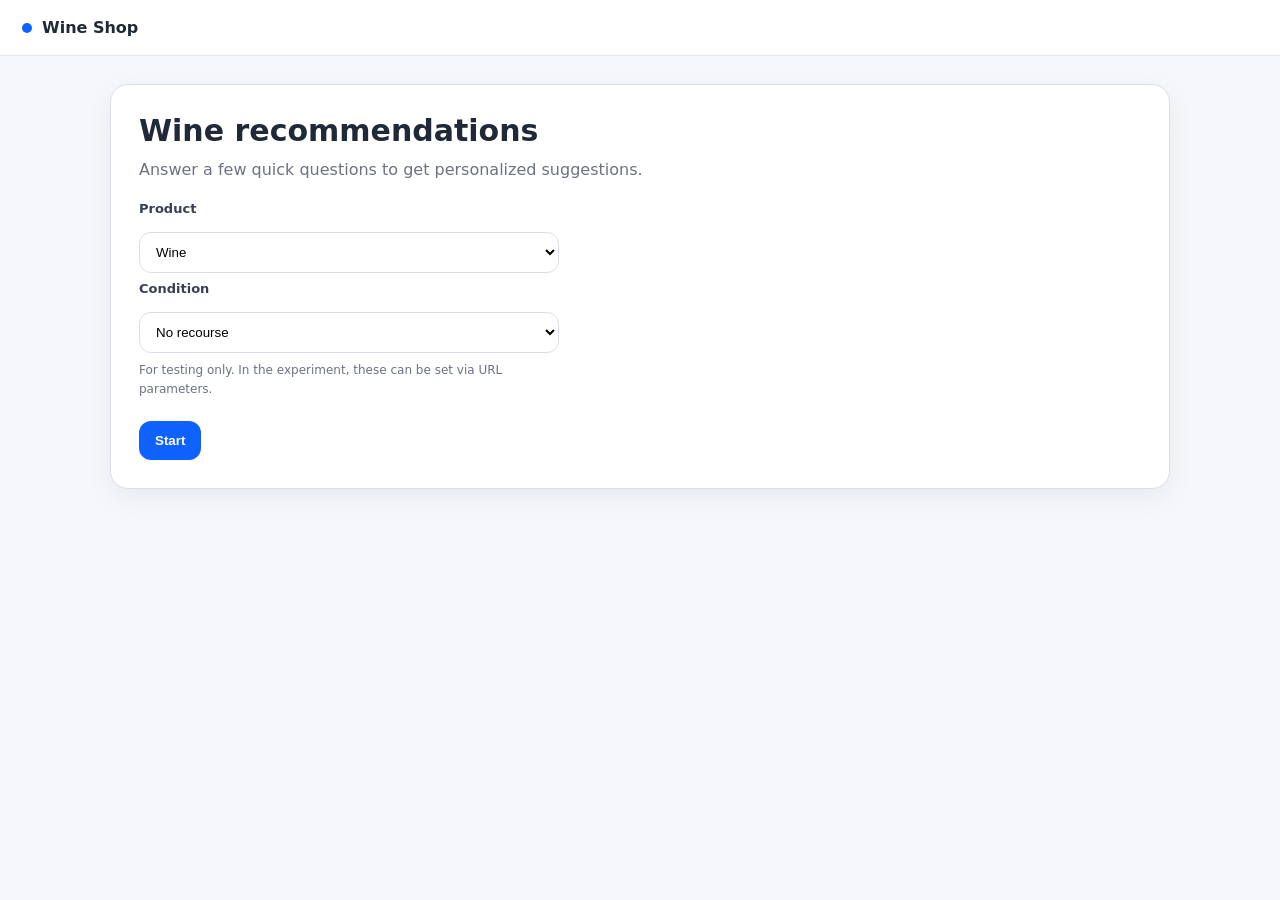
<file: index.html>
<!doctype html>
<html lang="en">
<head>
  <meta charset="utf-8" />
  <meta name="viewport" content="width=device-width, initial-scale=1" />
  <title>Recommendations</title>
  <meta http-equiv="refresh" content="0; url=app.html" />
  <style>body{font-family:system-ui,-apple-system,Segoe UI,Roboto,Helvetica,Arial,sans-serif;padding:24px;line-height:1.4}a{color:#0b57d0}</style>
</head>
<body>
  <p>Redirecting to <a href="app.html">app.html</a>…</p>
</body>
</html>
</file>
<file: assets/css/style.css>
:root{
  --bg:#f6f7fb;--card:#fff;--text:#1f2937;--muted:#6b7280;--line:#d9dee8;--accent:#0f62fe;--accent-soft:#eef5ff;--green:#0f8f5f;--red:#b42318;--amber:#9a6700;--amber-soft:#fff7e6;--success-soft:#eefaf3;
}
*{box-sizing:border-box}
html,body{margin:0;padding:0}
body{font-family:Inter,system-ui,-apple-system,Segoe UI,Roboto,Helvetica,Arial,sans-serif;background:var(--bg);color:var(--text)}
.topbar{padding:18px 22px;border-bottom:1px solid #e5e7eb;background:#fff}
.brand{display:flex;align-items:center;gap:10px;font-weight:700}
.dot{width:10px;height:10px;border-radius:999px;background:var(--accent)}
.main{max-width:1100px;margin:0 auto;padding:28px 20px 44px}
.card,.modal-shell{background:var(--card);border:1px solid var(--line);border-radius:18px;box-shadow:0 8px 28px rgba(15,23,42,.06)}
.landing{padding:28px}
h1{font-size:30px;line-height:1.2;margin:0 0 8px}
h2{font-size:22px;line-height:1.3;margin:0}
p{line-height:1.6;color:#374151;margin:0 0 10px}
.muted{color:var(--muted)}
.tiny{font-size:12px}
.label{display:block;font-size:13px;font-weight:700;margin:0 0 8px;color:#374151}
.cond-picker{display:grid;gap:8px;margin:18px 0 12px;max-width:420px}
.select{width:100%;padding:11px 12px;border:1px solid var(--line);border-radius:12px;background:#fff}
.actions,.modal-footer,.recourse-actions,.repair-footer{display:flex;gap:10px;flex-wrap:wrap}
.modal-footer{justify-content:space-between}
.btn{appearance:none;border:0;border-radius:12px;padding:12px 16px;font-weight:700;cursor:pointer}
.btn-primary{background:var(--accent);color:#fff}
.btn-secondary{background:#fff;color:#111827;border:1px solid var(--line)}
.btn-danger-outline{background:#fff;color:var(--red);border:1px solid #e7b1ab}
.btn-ghost{background:transparent;color:#111827;border:1px solid var(--line)}
.btn:disabled{opacity:.55;cursor:not-allowed}
.icon-btn{appearance:none;border:0;background:transparent;font-size:24px;line-height:1;cursor:pointer;color:#64748b}
.backdrop{position:fixed;inset:0;background:rgba(15,23,42,.42);z-index:20}
.modal{position:fixed;inset:0;display:flex;align-items:center;justify-content:center;padding:20px;z-index:21}
.modal-shell{width:min(760px,100%);max-height:92vh;display:flex;flex-direction:column;overflow:hidden}
.modal-wide{width:min(1120px,100%)}
.modal-header,.modal-body,.modal-footer{padding:18px 22px}
.modal-header{display:flex;align-items:center;justify-content:space-between;border-bottom:1px solid #eef2f7}
.modal-body{overflow:auto}
.hidden{display:none!important}
.progress{height:8px;background:#e8edf6;border-radius:999px;overflow:hidden;margin-bottom:18px}
.progress-bar{height:100%;background:var(--accent)}
.steps{min-height:220px}
.step-card{padding:4px}
.q-title{font-size:24px;line-height:1.35;margin:8px 0 18px}
.choice-list{display:grid;gap:12px}
.choice{display:flex;align-items:flex-start;gap:12px;padding:16px;border:1px solid var(--line);border-radius:14px;background:#fff;cursor:pointer}
.choice input{margin-top:3px}
.choice.selected{border-color:var(--accent);background:var(--accent-soft)}
.two-col{display:grid;grid-template-columns:1fr 1fr;gap:16px;margin-bottom:18px}
@media (max-width: 880px){.two-col{grid-template-columns:1fr}}
.explain{padding:18px;border:1px solid var(--line);border-radius:16px;background:#fff}
.section-label{font-size:12px;font-weight:800;letter-spacing:.03em;text-transform:uppercase;color:#667085;margin-bottom:10px}
.reasoning{font-size:15px;line-height:1.65;color:#111827}
.tag-row{display:flex;gap:8px;flex-wrap:wrap;margin-top:12px}
.tag{display:inline-flex;align-items:center;gap:6px;border-radius:999px;padding:6px 10px;font-size:12px;font-weight:700;background:#eef2ff;color:#334155}
.recs{display:grid;grid-template-columns:repeat(auto-fit,minmax(220px,1fr));gap:14px}
.product{border:1px solid var(--line);border-radius:16px;padding:16px;background:#fff;display:grid;gap:8px}
.product.selected{border-color:var(--accent);box-shadow:0 0 0 3px rgba(15,98,254,.08)}
.row{display:flex;justify-content:space-between;align-items:center;gap:12px;flex-wrap:wrap}
.product-title{font-weight:700}
.callout{padding:14px 16px;border-radius:12px;border:1px solid var(--line);background:#f8fafc}
.callout-text{margin:0}
.rec-box{margin-top:16px;padding:16px;border-radius:14px;border:1px solid var(--line);background:#fafbfd}
.rec-box.expressive{background:var(--amber-soft);border-color:#efd8a3}
.rec-box.corrective{background:var(--success-soft);border-color:#cfe9d9}
.rec-box h4{margin:0 0 8px;font-size:16px}
.option-grid,.profile-grid{display:grid;gap:12px;margin-top:12px}
.option-card{padding:14px;border:1px solid var(--line);border-radius:12px;background:#fff;cursor:pointer}
.option-card.active{border-color:var(--accent);background:var(--accent-soft)}
.field{display:grid;gap:8px;margin-top:12px}
.status{margin-top:12px;padding:10px 12px;border-radius:10px;background:#eefaf3;border:1px solid #cfe9d9;color:#0f5132}
.jsonbox{background:#0f172a;color:#e5e7eb;padding:12px;border-radius:12px;font-size:12px;white-space:pre-wrap;max-height:220px;overflow:auto}
</file>
